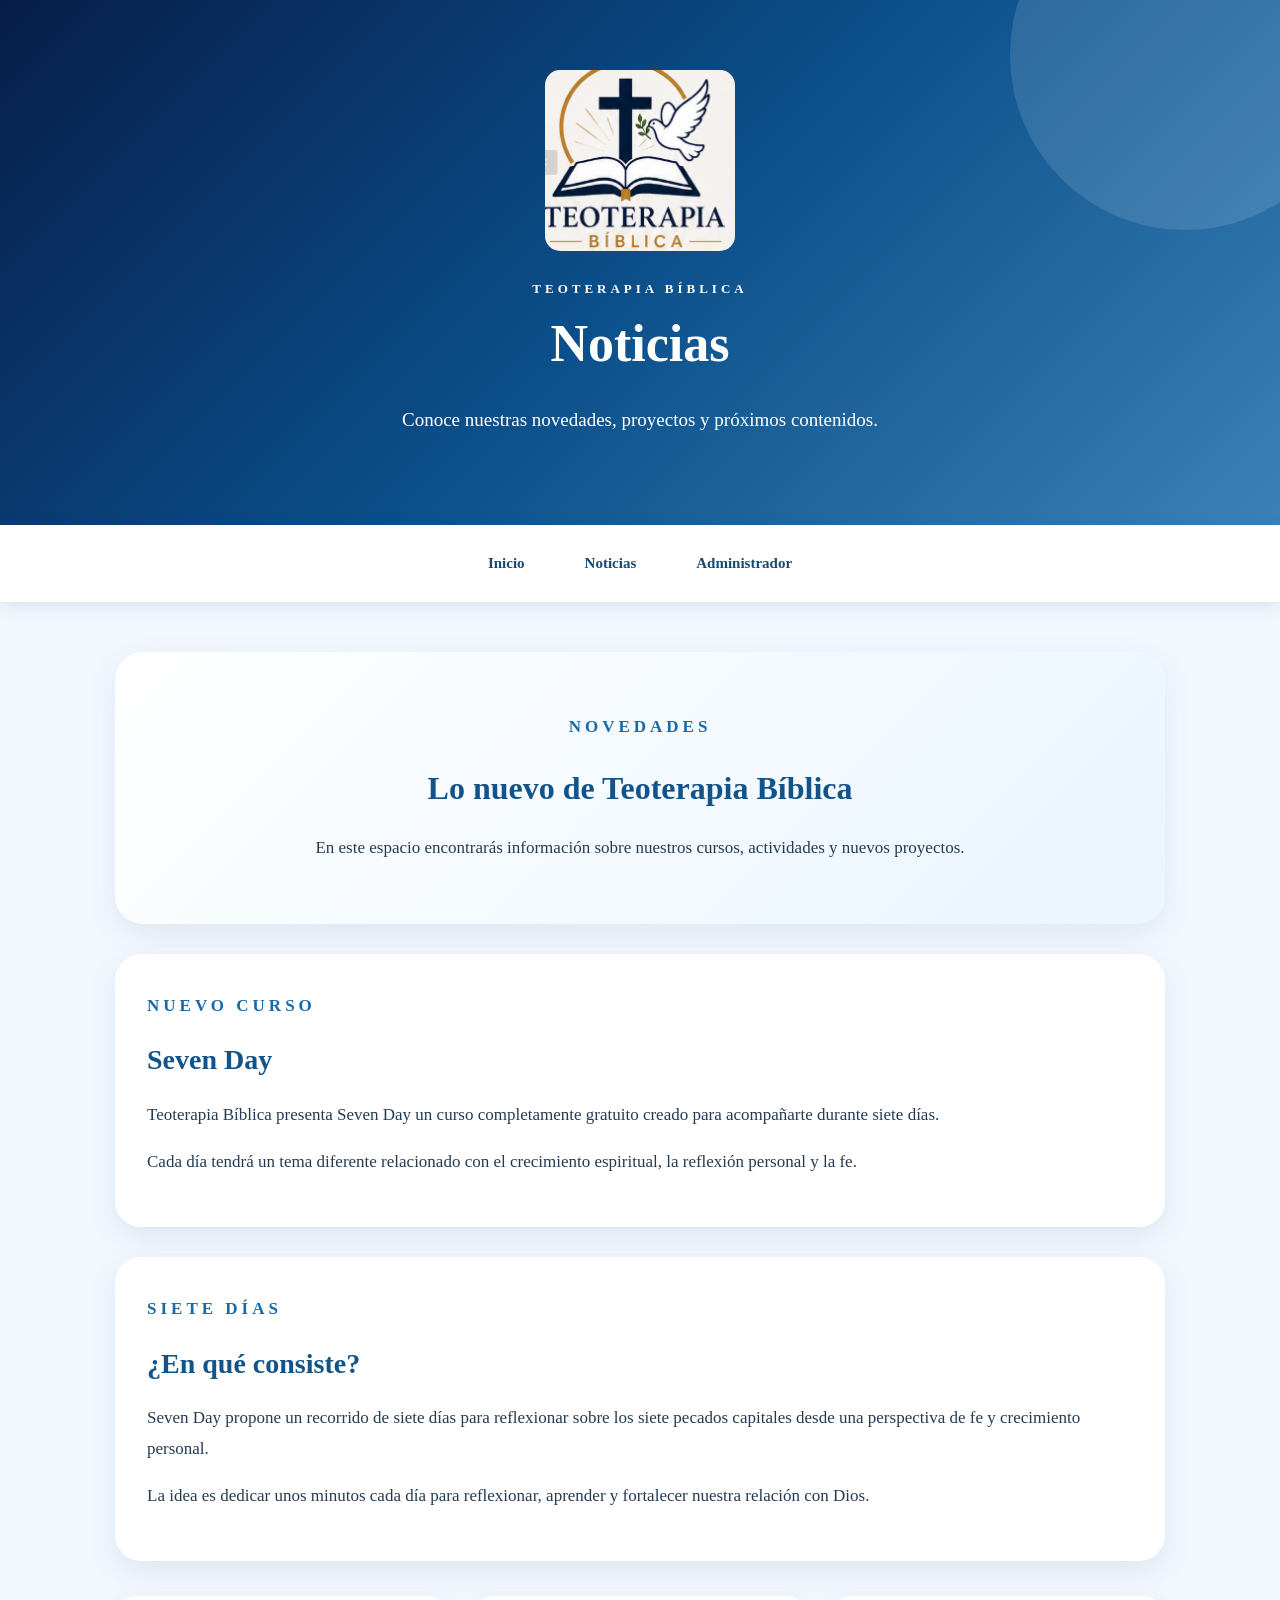
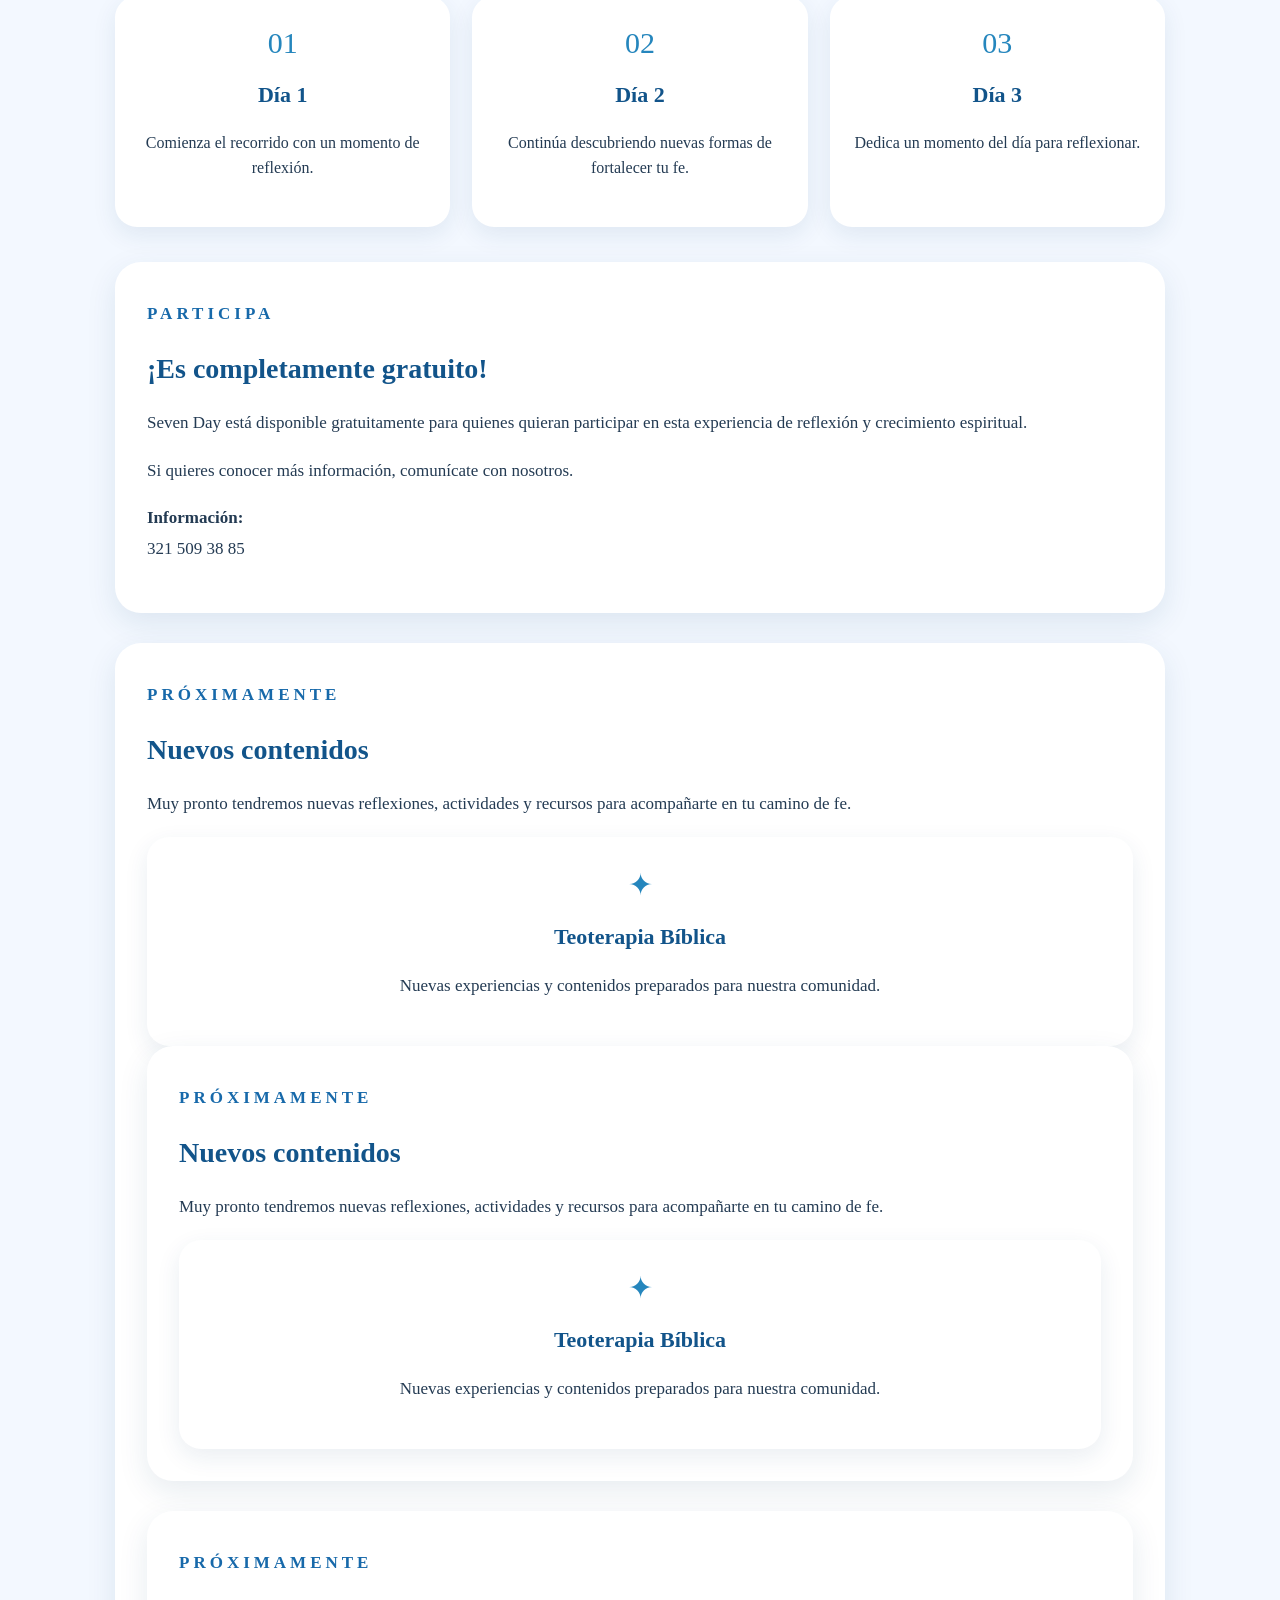
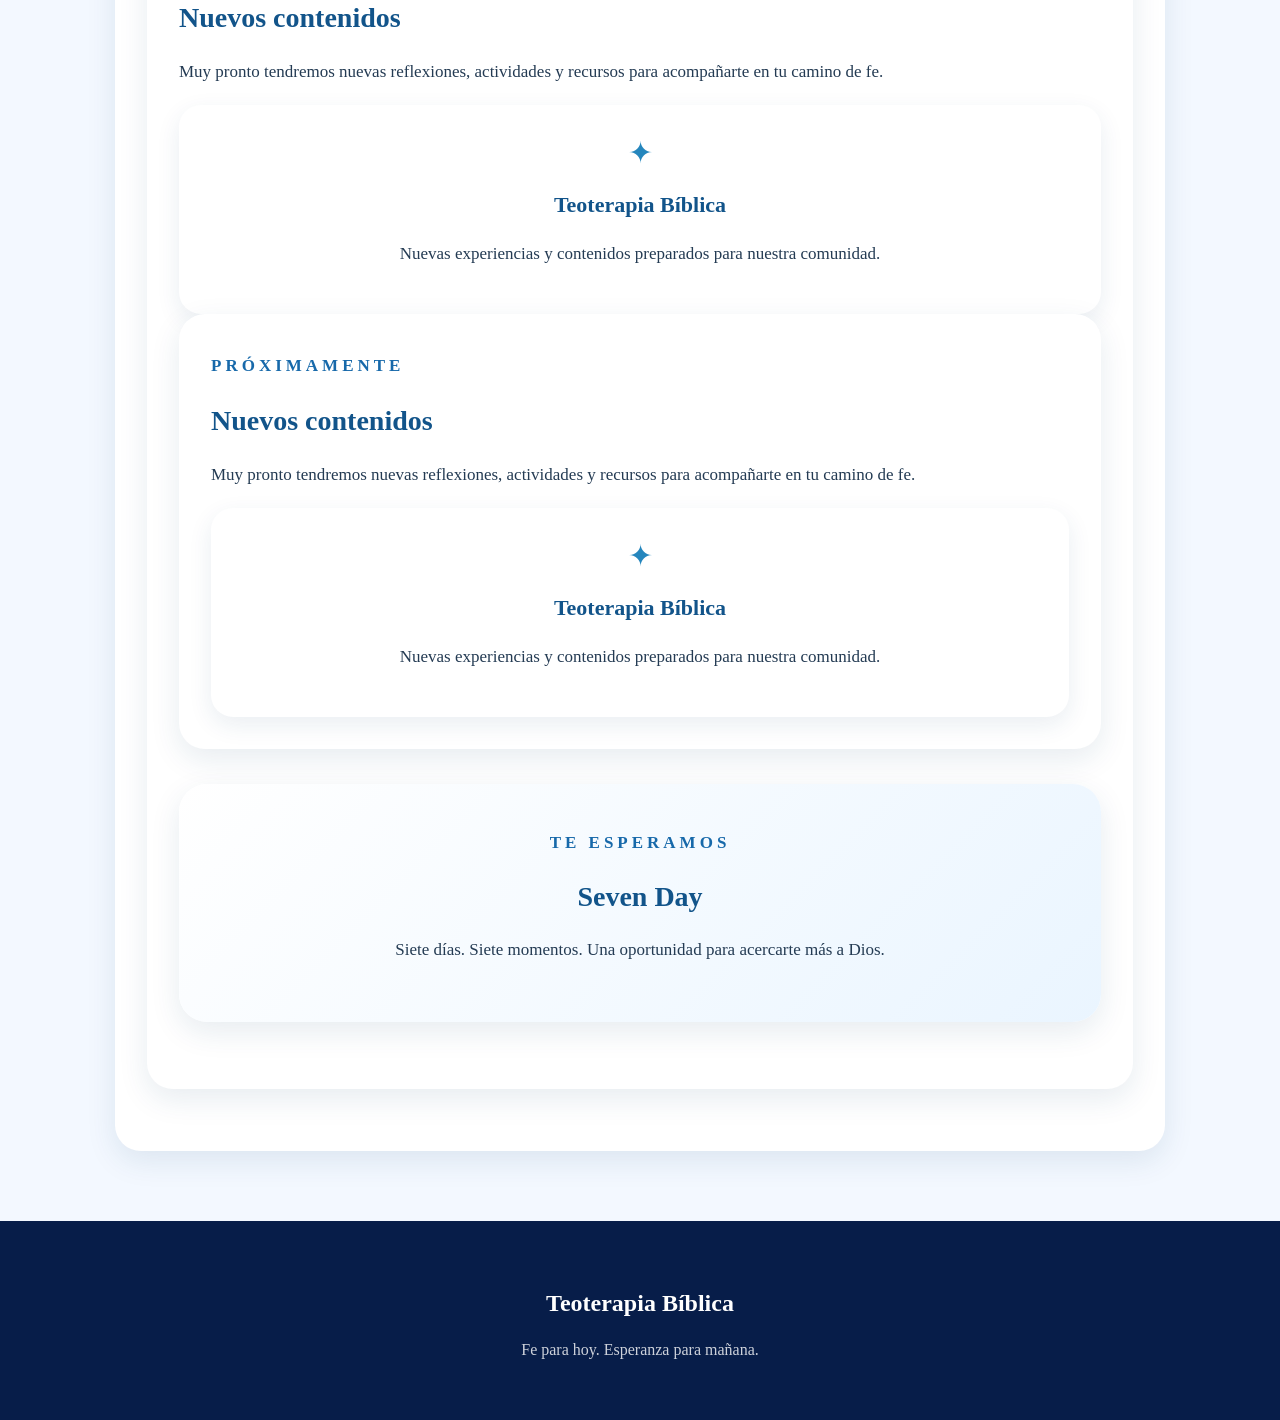
<file: noticias.html>
<!DOCTYPE html>
<html lang="es">
<head>
    <meta charset="UTF-8">
    <meta name="viewport" content="width=device-width, initial-scale=1.0">
    <title>Noticias - Teoterapia Bíblica</title>
    <link rel="stylesheet" href="style.css">
</head>

<body>

<header>

    <div class="fondo-luz"></div>

    <img src="./peto.png" class="logo-imagen" alt="Teoterapia Bíblica">

    <p class="etiqueta">TEOTERAPIA BÍBLICA</p>

    <h1>Noticias</h1>

    <p class="subtitulo">
        Conoce nuestras novedades, proyectos y próximos contenidos.
    </p>

</header>

<nav>

    <a href="index.html" class="nav-link">
        Inicio
    </a>

    <a href="noticias.html" class="nav-link">
        Noticias
    </a>

    <a href="index.html#login" class="nav-link">
        Administrador
    </a>

</nav>

<main>

    <section class="bienvenida">

        <p class="etiqueta azul">
            NOVEDADES
        </p>

        <h2>Lo nuevo de Teoterapia Bíblica</h2>

        <p>
            En este espacio encontrarás información sobre
            nuestros cursos, actividades y nuevos proyectos.
        </p>

    </section>


    <section class="card">

        <p class="etiqueta azul">
            NUEVO CURSO
        </p>

        <h2>Seven Day</h2>

        <p>
            Teoterapia Bíblica presenta Seven Day
            un curso completamente gratuito creado
            para acompañarte durante siete días.
        </p>

        <p>
            Cada día tendrá un tema diferente relacionado
            con el crecimiento espiritual, la reflexión
            personal y la fe.
        </p>

    </section>


    <section class="card">

        <p class="etiqueta azul">
            SIETE DÍAS
        </p>

        <h2>¿En qué consiste?</h2>

        <p>
            Seven Day propone un recorrido de siete días
            para reflexionar sobre los siete pecados capitales
            desde una perspectiva de fe y crecimiento personal.
        </p>

        <p>
            La idea es dedicar unos minutos cada día para
            reflexionar, aprender y fortalecer nuestra
            relación con Dios.
        </p>

    </section>


    <section class="destacados">

        <div class="mini-card">

            <span>01</span>

            <h3>Día 1</h3>

            <p>
                Comienza el recorrido con un momento
                de reflexión.
            </p>

        </div>

        <div class="mini-card">

            <span>02</span>

            <h3>Día 2</h3>

            <p>
                Continúa descubriendo nuevas formas
                de fortalecer tu fe.
            </p>

        </div>

        <div class="mini-card">

            <span>03</span>

            <h3>Día 3</h3>

            <p>
                Dedica un momento del día
                para reflexionar.
            </p>

        </div>

    </section>


    <section class="card">

        <p class="etiqueta azul">
            PARTICIPA
        </p>

        <h2>¡Es completamente gratuito!</h2>

        <p>
            Seven Day está disponible gratuitamente
            para quienes quieran participar en esta
            experiencia de reflexión y crecimiento espiritual.
        </p>

        <p>
            Si quieres conocer más información,
            comunícate con nosotros.
        </p>

        <p>
            <strong>Información:</strong>
            <br>
            321 509 38 85
        </p>

    </section>

<section class="card">

    <p class="etiqueta azul">
        PRÓXIMAMENTE
    </p>

    <h2>Nuevos contenidos</h2>

    <p>
        Muy pronto tendremos nuevas reflexiones,
        actividades y recursos para acompañarte
        en tu camino de fe.
    </p>

    <div class="mini-card">

        <span>✦</span>

        <h3>Teoterapia Bíblica</h3>

        <p>
            Nuevas experiencias y contenidos
            preparados para nuestra comunidad.
        </p>

    </div>

<section class="card">

    <p class="etiqueta azul">
        PRÓXIMAMENTE
    </p>

    <h2>Nuevos contenidos</h2>

    <p>
        Muy pronto tendremos nuevas reflexiones,
        actividades y recursos para acompañarte
        en tu camino de fe.
    </p>

    <div class="mini-card">

        <span>✦</span>

        <h3>Teoterapia Bíblica</h3>

        <p>
            Nuevas experiencias y contenidos
            preparados para nuestra comunidad.
        </p>

    </div>

</section><section class="card">

    <p class="etiqueta azul">
        PRÓXIMAMENTE
    </p>

    <h2>Nuevos contenidos</h2>

    <p>
        Muy pronto tendremos nuevas reflexiones,
        actividades y recursos para acompañarte
        en tu camino de fe.
    </p>

    <div class="mini-card">

        <span>✦</span>

        <h3>Teoterapia Bíblica</h3>

        <p>
            Nuevas experiencias y contenidos
            preparados para nuestra comunidad.
        </p>

    </div>
<section class="card">

    <p class="etiqueta azul">
        PRÓXIMAMENTE
    </p>

    <h2>Nuevos contenidos</h2>

    <p>
        Muy pronto tendremos nuevas reflexiones,
        actividades y recursos para acompañarte
        en tu camino de fe.
    </p>

    <div class="mini-card">

        <span>✦</span>

        <h3>Teoterapia Bíblica</h3>

        <p>
            Nuevas experiencias y contenidos
            preparados para nuestra comunidad.
        </p>

    </div>

</section>
    <section class="youtube-section">

        <p class="etiqueta azul">
            TE ESPERAMOS
        </p>

        <h2>Seven Day</h2>

        <p>
            Siete días.
            Siete momentos.
            Una oportunidad para acercarte más a Dios.
        </p>

    </section>

</main>

<footer>

    <h3>Teoterapia Bíblica</h3>

    <p>
        Fe para hoy. Esperanza para mañana.
    </p>

</footer>

</body>
</html>
</file>
<file: style.css>
* {
    box-sizing: border-box;
}

html {
    scroll-behavior: smooth;
}

body {
    margin: 0;
    font-family: Georgia, "Times New Roman", serif;
    background: #f3f8ff;
    color: #243b53;
}

header {
    position: relative;
    overflow: hidden;
    min-height: 520px;
    padding: 70px 20px;
    background: linear-gradient(135deg, #071d49, #0b4f8a, #3b82b8);
    color: white;
    text-align: center;
    display: flex;
    flex-direction: column;
    justify-content: center;
    align-items: center;
}

.fondo-luz {
    position: absolute;
    width: 350px;
    height: 350px;
    border-radius: 50%;
    background: rgba(255,255,255,0.12);
    top: -120px;
    right: -80px;
    animation: flotar 6s ease-in-out infinite;
}

.logo-imagen {
    position: relative;
    z-index: 2;
    display: block;
    width: 190px;
    max-width: 80%;
    height: auto;
    margin: 0 auto 25px;
    border-radius: 15px;
    animation: aparecer 1s ease;
}

.etiqueta {
    position: relative;
    z-index: 2;
    margin: 5px 0;
    font-size: 13px;
    letter-spacing: 4px;
    font-weight: bold;
}

.azul {
    color: #1769aa;
}

header h1 {
    position: relative;
    z-index: 2;
    margin: 12px 0;
    font-size: 52px;
    animation: subir 1s ease;
}

.subtitulo {
    position: relative;
    z-index: 2;
    max-width: 650px;
    font-size: 19px;
    line-height: 1.7;
    animation: subir 1.3s ease;
}

.hero-button {
    position: relative;
    z-index: 2;
    margin-top: 25px;
    padding: 14px 32px;
    border: none;
    border-radius: 30px;
    background: white;
    color: #07518b;
    font-size: 16px;
    font-weight: bold;
    cursor: pointer;
    transition: 0.3s;
}

.hero-button:hover {
    transform: translateY(-4px) scale(1.03);
    box-shadow: 0 10px 25px rgba(0,0,0,0.2);
}

nav {
    position: sticky;
    top: 0;
    z-index: 20;
    background: rgba(255,255,255,0.96);
    padding: 14px;
    text-align: center;
    box-shadow: 0 4px 18px rgba(20,60,100,0.12);
}

nav button,
.nav-link {
    display: inline-block;
    border: none;
    background: transparent;
    color: #174a72;
    padding: 12px 24px;
    margin: 4px;
    border-radius: 30px;
    font-size: 15px;
    font-weight: bold;
    text-decoration: none;
    cursor: pointer;
    transition: 0.3s;
}

nav button:hover,
.nav-link:hover {
    background: #e2f0fc;
    transform: translateY(-2px);
}

main {
    width: 90%;
    max-width: 1050px;
    margin: 50px auto;
}

.bienvenida {
    padding: 45px 30px;
    margin-bottom: 30px;
    text-align: center;
    background: linear-gradient(135deg, #ffffff, #eaf5ff);
    border-radius: 28px;
    box-shadow: 0 10px 30px rgba(30,80,130,0.1);
    animation: subir 0.8s ease;
}

.bienvenida h2 {
    color: #12548a;
    font-size: 32px;
}

.bienvenida p {
    max-width: 700px;
    margin: 15px auto;
    line-height: 1.8;
    font-size: 17px;
}

.card {
    background: white;
    padding: 32px;
    margin-bottom: 30px;
    border-radius: 26px;
    box-shadow: 0 10px 30px rgba(20,70,110,0.1);
    animation: subir 0.8s ease;
    transition: 0.3s;
}

.card:hover {
    transform: translateY(-5px);
    box-shadow: 0 15px 35px rgba(20,70,110,0.15);
}

.card h2 {
    color: #12548a;
    font-size: 28px;
}

.card p {
    font-size: 17px;
    line-height: 1.8;
}

.imagen-card {
    text-align: center;
}

.imagen-dia {
    display: block;
    width: 100%;
    max-width: 720px;
    max-height: 500px;
    object-fit: cover;
    margin: 25px auto;
    border-radius: 22px;
    box-shadow: 0 12px 30px rgba(20,70,110,0.18);
    transition: 0.4s;
}

.imagen-dia:hover {
    transform: scale(1.02);
}

.verse {
    text-align: center;
    background: linear-gradient(135deg, #e4f2ff, #ffffff);
    border: 1px solid #d2e8f8;
}

.versiculo-icono {
    font-size: 35px;
    color: #2484bd;
    margin: 10px;
}

.verse p {
    font-size: 25px;
    font-style: italic;
    color: #244d6c;
}

.verse strong {
    color: #1769aa;
    font-size: 16px;
}

.oracion {
    background: linear-gradient(135deg, #ffffff, #eef7ff);
}

.destacados {
    display: grid;
    grid-template-columns: repeat(3, 1fr);
    gap: 22px;
    margin: 35px 0;
}

.mini-card {
    padding: 30px 20px;
    text-align: center;
    background: white;
    border-radius: 22px;
    box-shadow: 0 8px 25px rgba(20,70,110,0.09);
    transition: 0.3s;
}

.mini-card:hover {
    transform: translateY(-8px);
}

.mini-card span {
    font-size: 30px;
    color: #2586bd;
}

.mini-card h3 {
    color: #12548a;
    font-size: 22px;
}

.mini-card p {
    line-height: 1.6;
}

.youtube-section {
    padding: 40px 30px;
    margin: 35px 0;
    text-align: center;
    background: linear-gradient(135deg, #ffffff, #eaf5ff);
    border-radius: 28px;
    box-shadow: 0 10px 30px rgba(20,70,110,0.1);
}

.youtube-section h2 {
    color: #12548a;
}

.youtube-section p {
    line-height: 1.7;
}

.youtube-button {
    display: inline-block;
    margin-top: 15px;
    padding: 14px 30px;
    border-radius: 30px;
    background: #1769aa;
    color: white;
    text-decoration: none;
    font-weight: bold;
    transition: 0.3s;
}

.youtube-button:hover {
    transform: translateY(-3px);
    background: #0d578f;
    box-shadow: 0 8px 20px rgba(23,105,170,0.25);
}

input,
textarea {
    width: 100%;
    padding: 14px;
    margin: 8px 0 18px;
    border: 1px solid #c9dfef;
    border-radius: 12px;
    background: #f8fcff;
    font-family: inherit;
    font-size: 16px;
}

input:focus,
textarea:focus {
    outline: none;
    border-color: #2685bb;
    box-shadow: 0 0 0 3px rgba(38,133,187,0.12);
}

textarea {
    min-height: 130px;
    resize: vertical;
}

label {
    display: block;
    margin-top: 10px;
    color: #12548a;
    font-weight: bold;
}

.main-button {
    border: none;
    padding: 14px 30px;
    border-radius: 30px;
    background: #1769aa;
    color: white;
    font-size: 16px;
    font-weight: bold;
    cursor: pointer;
    transition: 0.3s;
}

.main-button:hover {
    transform: translateY(-3px);
    background: #0d578f;
}

.login-card {
    max-width: 550px;
    margin: auto;
    text-align: center;
}

#login,
#admin {
    display: none;
}

footer {
    margin-top: 70px;
    padding: 45px 20px;
    background: #071d49;
    color: white;
    text-align: center;
}

footer h3 {
    font-size: 24px;
}

footer p {
    opacity: 0.8;
}

@keyframes aparecer {
    from {
        opacity: 0;
        transform: scale(0.95);
    }

    to {
        opacity: 1;
        transform: scale(1);
    }
}

@keyframes subir {
    from {
        opacity: 0;
        transform: translateY(25px);
    }

    to {
        opacity: 1;
        transform: translateY(0);
    }
}

@keyframes flotar {
    0% {
        transform: translateY(0);
    }

    50% {
        transform: translateY(25px);
    }

    100% {
        transform: translateY(0);
    }
}

@media (max-width: 700px) {

    header {
        min-height: 480px;
    }

    header h1 {
        font-size: 38px;
    }

    .subtitulo {
        font-size: 17px;
    }

    .destacados {
        grid-template-columns: 1fr;
    }

    main {
        width: 94%;
    }

    .card {
        padding: 24px;
    }

    .verse p {
        font-size: 21px;
    }

    nav button,
    .nav-link {
        padding: 10px 15px;
    }
}
.card,
.bienvenida,
.mini-card,
.youtube-section {
    animation: aparecerArriba 0.8s ease both;
}

@keyframes aparecerArriba {
    from {
        opacity: 0;
        transform: translateY(25px);
    }

    to {
        opacity: 1;
        transform: translateY(0);
    }
}
.card p,
.bienvenida p,
.youtube-section p,
.mini-card p {
    cursor: pointer;
    transition: transform 0.3s ease, font-size 0.3s ease;
}

.card p:active,
.bienvenida p:active,
.youtube-section p:active,
.mini-card p:active {
    transform: scale(1.08);
}
.pastor-foto {
    display: block;
    width: 180px;
    height: 180px;
    object-fit: cover;
    border-radius: 50%;
    margin: 20px auto;
}
</file>
